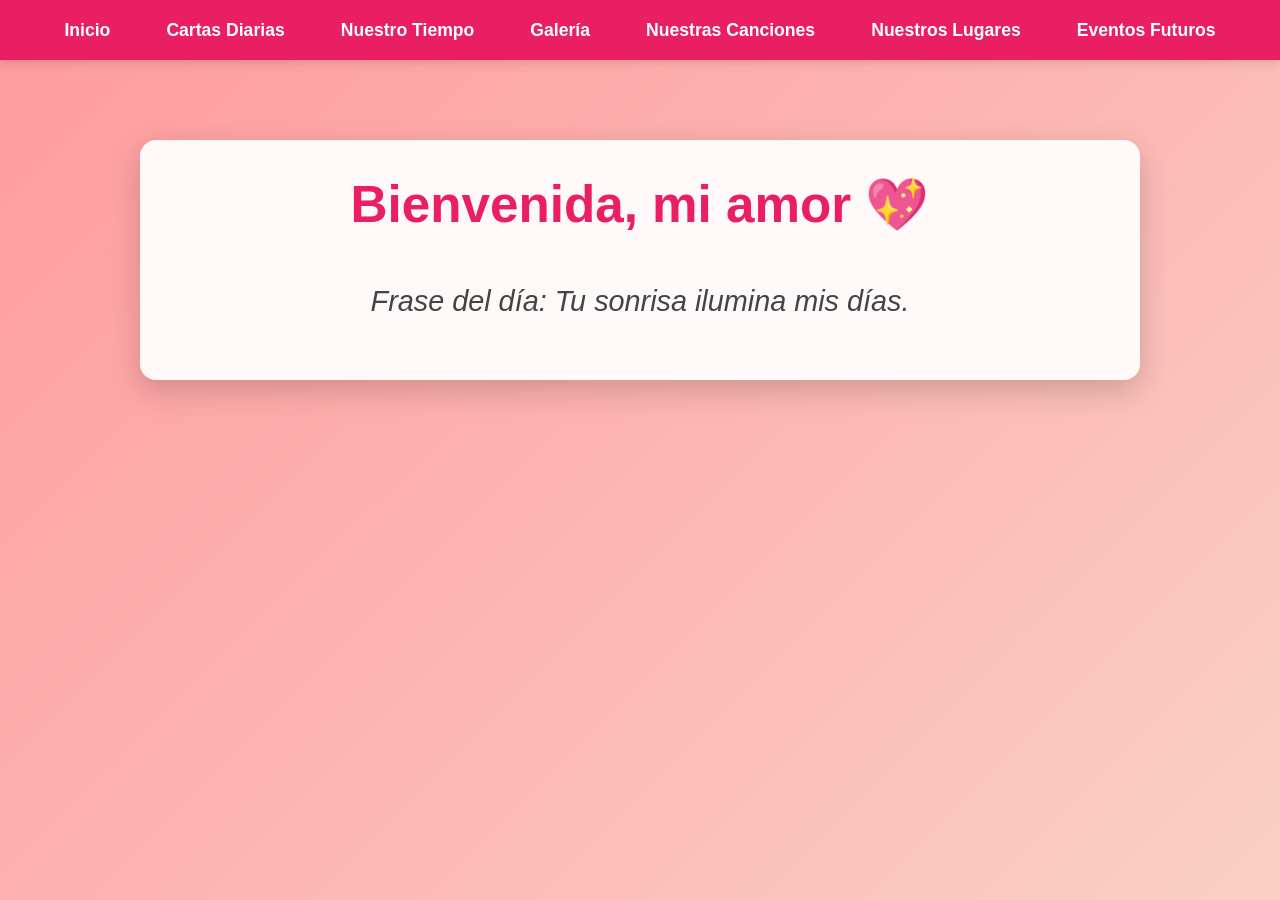
<file: index.html>
<!DOCTYPE html>
<html lang="es">
<head>
  <meta charset="UTF-8">
  <meta name="viewport" content="width=device-width, initial-scale=1.0">
  <title>Para Mi Amada 💕</title>
  <link rel="stylesheet" href="styles.css">
</head>
<body>
  <nav>
    <ul>
      <li><a href="index.html">Inicio</a></li>
      <li><a href="cartas.html">Cartas Diarias</a></li>
      <li><a href="tiempo.html">Nuestro Tiempo</a></li>
      <li><a href="galeria.html">Galería</a></li>
      <li><a href="playlist.html">Nuestras Canciones</a></li>
      <li><a href="mapa.html">Nuestros Lugares</a></li>
      <li><a href="calendario.html">Eventos Futuros</a></li>
    </ul>
  </nav>

  <main>
    <h1>Bienvenida, mi amor 💖</h1>
    <p class="frase-diaria">Frase del día: <span id="frase"></span></p>
  </main>

  <script>
    const frases = [
      "Eres la luz de mi vida cada amanecer.",
      "Contigo, cada momento es eterno.",
      "Tu sonrisa ilumina mis días.",
      "Te amo más que ayer, pero menos que mañana.",
      "Eres mi refugio en la tormenta.",
      "Juntos, somos invencibles.",
      "Tu amor me hace volar.",
      // Agrega más frases aquí (una por día del año si quieres)
    ];

    const hoy = new Date();
    const diaDelAño = Math.floor((hoy - new Date(hoy.getFullYear(), 0, 0)) / 86400000);
    const fraseHoy = frases[diaDelAño % frases.length];
    document.getElementById('frase').textContent = fraseHoy;
  </script>
</body>
</html>
</file>
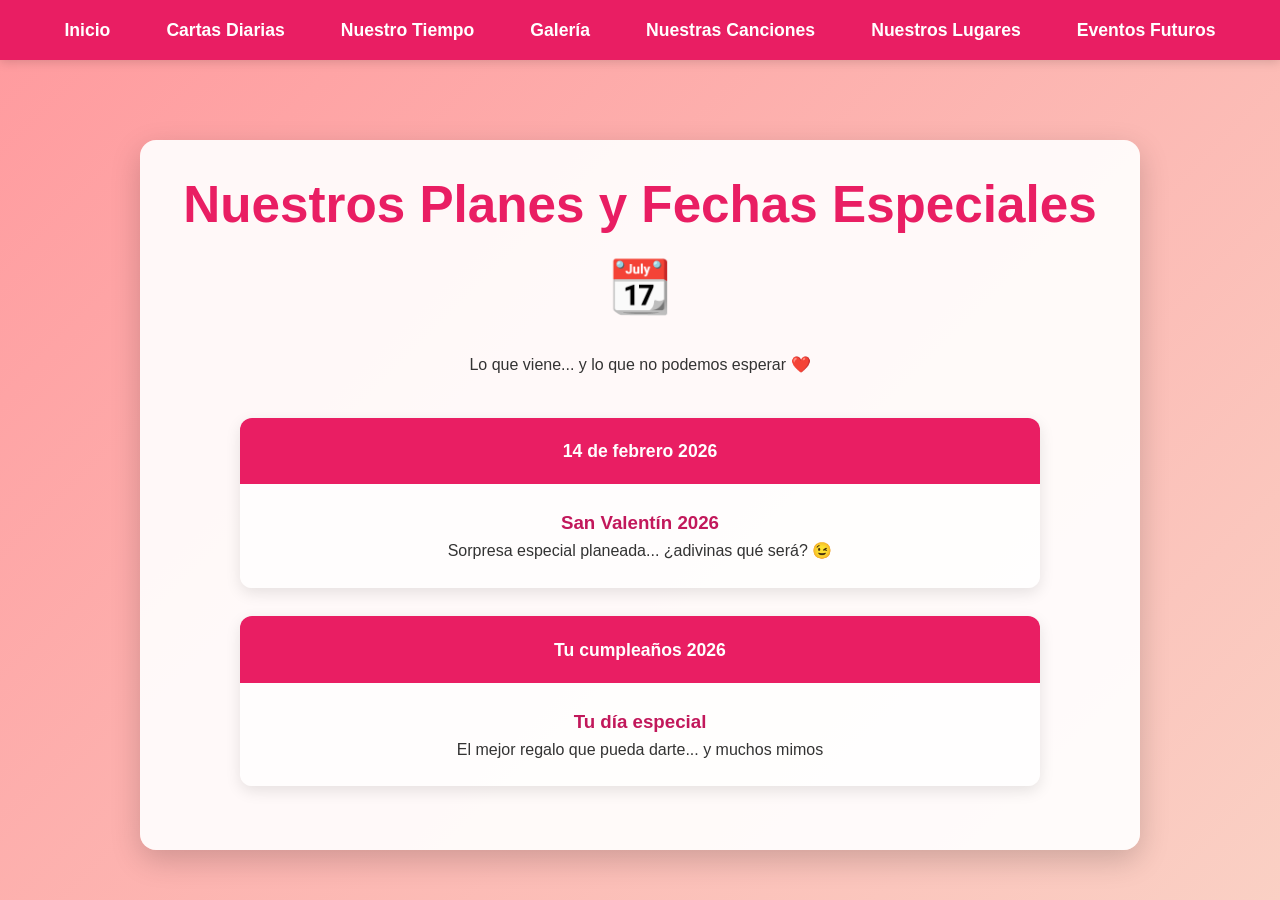
<file: calendario.html>
<!DOCTYPE html>
<html lang="es">
<head>
  <meta charset="UTF-8">
  <meta name="viewport" content="width=device-width, initial-scale=1.0">
  <title>Eventos Futuros 📅</title>
  <link rel="stylesheet" href="styles.css">
</head>
<body>
  <nav>
    <ul>
      <li><a href="index.html">Inicio</a></li>
      <li><a href="cartas.html">Cartas Diarias</a></li>
      <li><a href="tiempo.html">Nuestro Tiempo</a></li>
      <li><a href="galeria.html">Galería</a></li>
      <li><a href="playlist.html">Nuestras Canciones</a></li>
      <li><a href="mapa.html">Nuestros Lugares</a></li>
      <li><a href="calendario.html">Eventos Futuros</a></li>
    </ul>
  </nav>

  <main>
    <h1>Nuestros Planes y Fechas Especiales 📆</h1>
    <p>Lo que viene... y lo que no podemos esperar ❤️</p>

    <div class="calendario">
      <div class="evento">
        <div class="fecha">14 de febrero 2026</div>
        <div class="contenido">
          <h3>San Valentín 2026</h3>
          <p>Sorpresa especial planeada... ¿adivinas qué será? 😉</p>
        </div>
      </div>

      <div class="evento">
        <div class="fecha">Tu cumpleaños 2026</div>
        <div class="contenido">
          <h3>Tu día especial</h3>
          <p>El mejor regalo que pueda darte... y muchos mimos</p>
        </div>
      </div>
      

      <!-- Agrega más eventos futuros -->
    </div>
  </main>
</body>
</html>
</file>
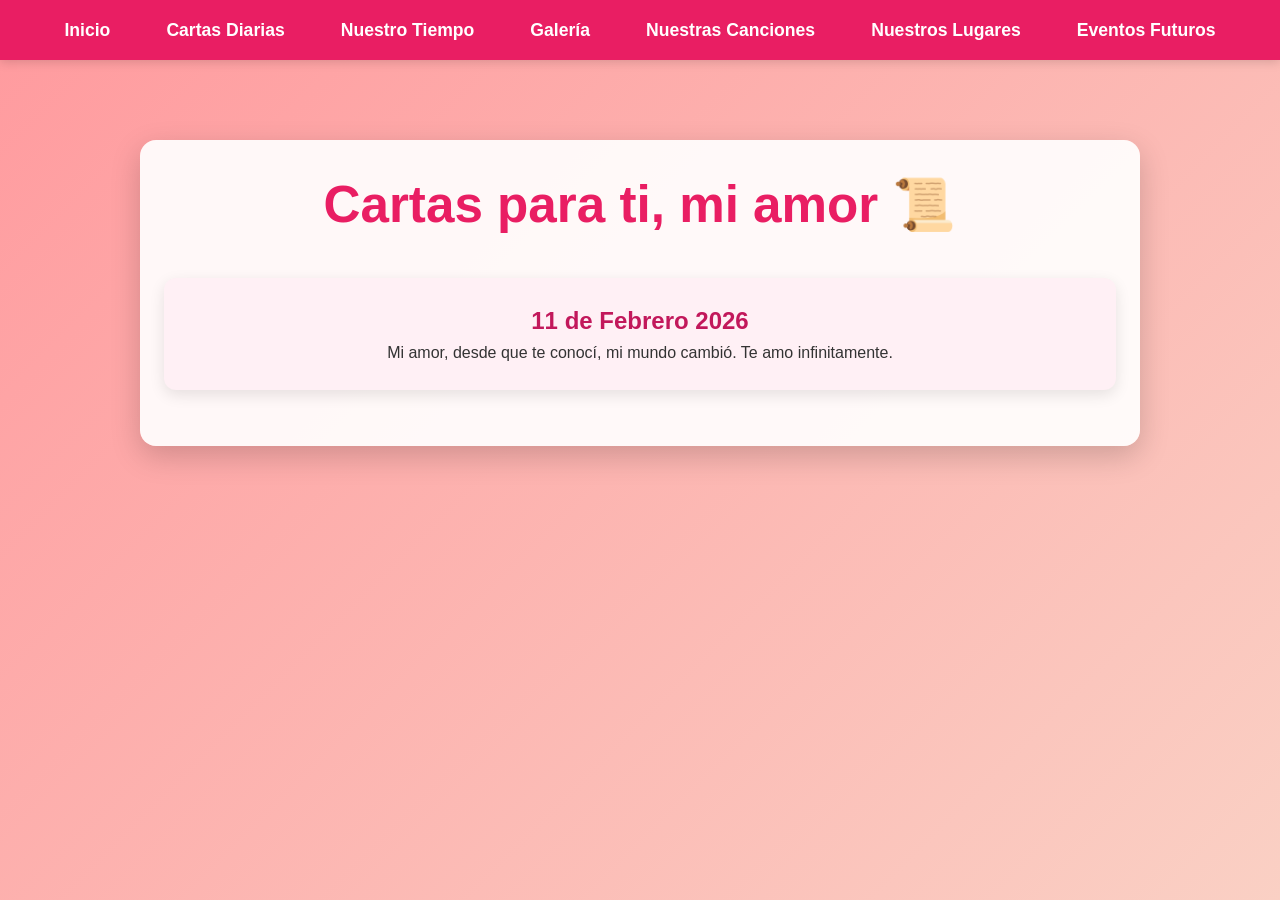
<file: cartas.html>
<!DOCTYPE html>
<html lang="es">
<head>
  <meta charset="UTF-8">
  <meta name="viewport" content="width=device-width, initial-scale=1.0">
  <title>Cartas Diarias 💌</title>
  <link rel="stylesheet" href="styles.css">
</head>
<body>
  <nav>
    <ul>
      <li><a href="index.html">Inicio</a></li>
      <li><a href="cartas.html">Cartas Diarias</a></li>
      <li><a href="tiempo.html">Nuestro Tiempo</a></li>
      <li><a href="galeria.html">Galería</a></li>
      <li><a href="playlist.html">Nuestras Canciones</a></li>
      <li><a href="mapa.html">Nuestros Lugares</a></li>
      <li><a href="calendario.html">Eventos Futuros</a></li>
    </ul>
  </nav>

  <main>
    <h1>Cartas para ti, mi amor 📜</h1>
    <div class="cartas-container">
      <div class="carta">
        <h2>11 de Febrero 2026</h2>
        <p>Mi amor, desde que te conocí, mi mundo cambió. Te amo infinitamente.</p>
      </div>
      
      <!-- Agrega más cartas aquí, una por día -->
     
    </div>
  </main>
</body>
</html>
</file>
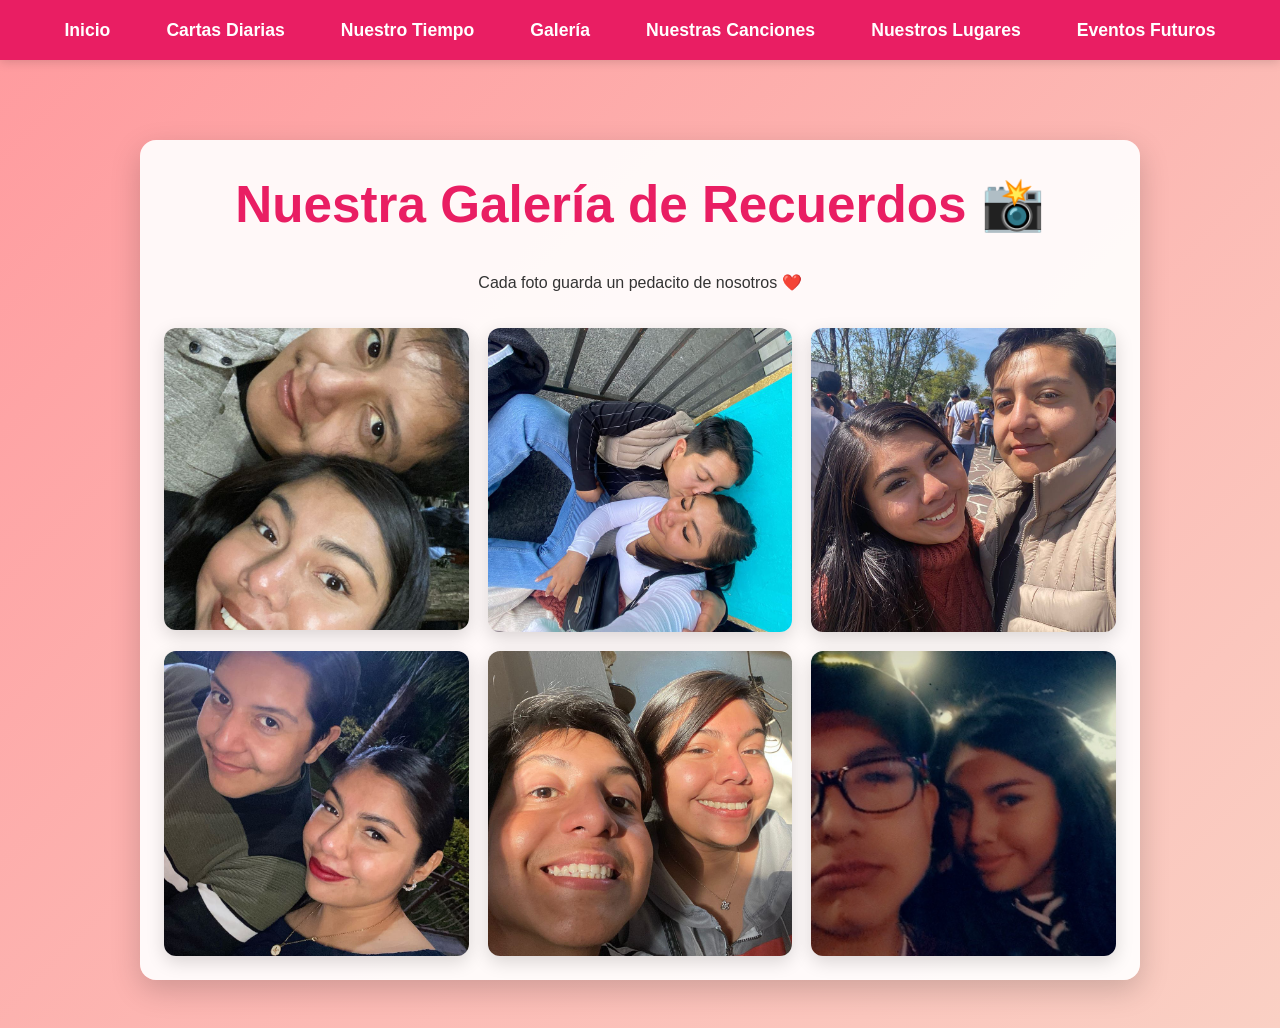
<file: galeria.html>
<!DOCTYPE html>
<html lang="es">
<head>
  <meta charset="UTF-8">
  <meta name="viewport" content="width=device-width, initial-scale=1.0">
  <title>Nuestra Galería 💞</title>
  <link rel="stylesheet" href="styles.css">
</head>
<body>
  <nav>
    <ul>
      <li><a href="index.html">Inicio</a></li>
      <li><a href="cartas.html">Cartas Diarias</a></li>
      <li><a href="tiempo.html">Nuestro Tiempo</a></li>
      <li><a href="galeria.html">Galería</a></li>
      <li><a href="playlist.html">Nuestras Canciones</a></li>
      <li><a href="mapa.html">Nuestros Lugares</a></li>
      <li><a href="calendario.html">Eventos Futuros</a></li>
    </ul>
  </nav>

  <main>
    <h1>Nuestra Galería de Recuerdos 📸</h1>
    <p>Cada foto guarda un pedacito de nosotros ❤️</p>

    <div class="galeria-grid">
      <!-- Cambia las rutas por las imágenes reales que subas a la carpeta "img" -->
      <img src="img/Nosotros1.jpg" alt="Nosotros en la playa" loading="lazy">
      <img src="img/Nosotros2.jpg" alt="Nuestra primera cita" loading="lazy">
      <img src="img/Nosotros3.jpg" alt="Cumpleaños juntos" loading="lazy">
      <img src="img/Nosotros4.jpg" alt="Viaje sorpresa" loading="lazy">
      <img src="img/Nosotros5.jpg" alt="Noche de estrellas" loading="lazy">
      <img src="img/Nosotros6.jpg" alt="Abrazo eterno" loading="lazy">
      <!-- Agrega tantas como quieras -->
    </div>
  </main>
</body>
</html>
</file>
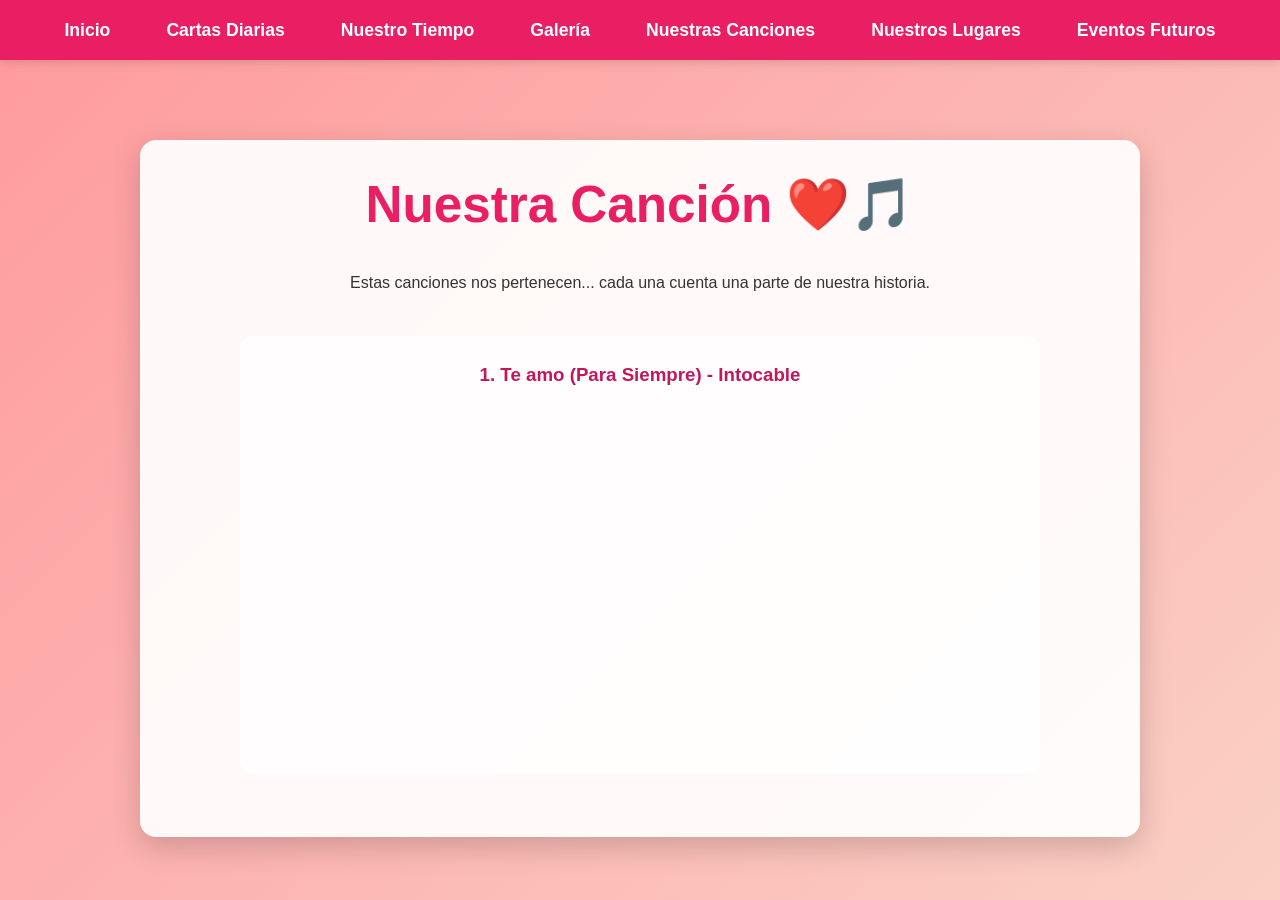
<file: playlist.html>
<!DOCTYPE html>
<html lang="es">
<head>
  <meta charset="UTF-8">
  <meta name="viewport" content="width=device-width, initial-scale=1.0">
  <title>Nuestras Canciones 🎶</title>
  <link rel="stylesheet" href="styles.css">
</head>
<body>
  <nav>
    <ul>
      <li><a href="index.html">Inicio</a></li>
      <li><a href="cartas.html">Cartas Diarias</a></li>
      <li><a href="tiempo.html">Nuestro Tiempo</a></li>
      <li><a href="galeria.html">Galería</a></li>
      <li><a href="playlist.html">Nuestras Canciones</a></li>
      <li><a href="mapa.html">Nuestros Lugares</a></li>
      <li><a href="calendario.html">Eventos Futuros</a></li>
    </ul>
  </nav>

  <main>
    <h1>Nuestra Canción ❤️🎵</h1>
    <p>Estas canciones nos pertenecen... cada una cuenta una parte de nuestra historia.</p>

    <div class="playlist">
      <div class="cancion">
        <h3>1. Te amo (Para Siempre) - Intocable</h3>
        <iframe data-testid="embed-iframe" style="border-radius:12px" src="https://open.spotify.com/embed/track/299qAbXnRWtfzggod48ijb?utm_source=generator" width="100%" height="352" frameBorder="0" allowfullscreen="" allow="autoplay; clipboard-write; encrypted-media; fullscreen; picture-in-picture" loading="lazy"></iframe>
      </div>

      <!-- <div class="cancion">
        <h3>2. Reina Pepiada - Alvaro Diaz</h3>
        <iframe data-testid="embed-iframe" style="border-radius:12px" src="https://open.spotify.com/embed/track/03V0FZwKTJhXeW2zVNkyP7?utm_source=generator" width="100%" height="352" frameBorder="0" allowfullscreen="" allow="autoplay; clipboard-write; encrypted-media; fullscreen; picture-in-picture" loading="lazy"></iframe>
      </div>

      <div class="cancion">
        <h3>3. You´re Special - NF</h3>
        <iframe data-testid="embed-iframe" style="border-radius:12px" src="https://open.spotify.com/embed/track/299qAbXnRWtfzggod48ijb?utm_source=generator" width="100%" height="352" frameBorder="0" allowfullscreen="" allow="autoplay; clipboard-write; encrypted-media; fullscreen; picture-in-picture" loading="lazy"></iframe>
      </div> -->

      <!-- Agrega más canciones con sus embeds de Spotify -->
    </div>
  </main>
</body>
</html>
</file>
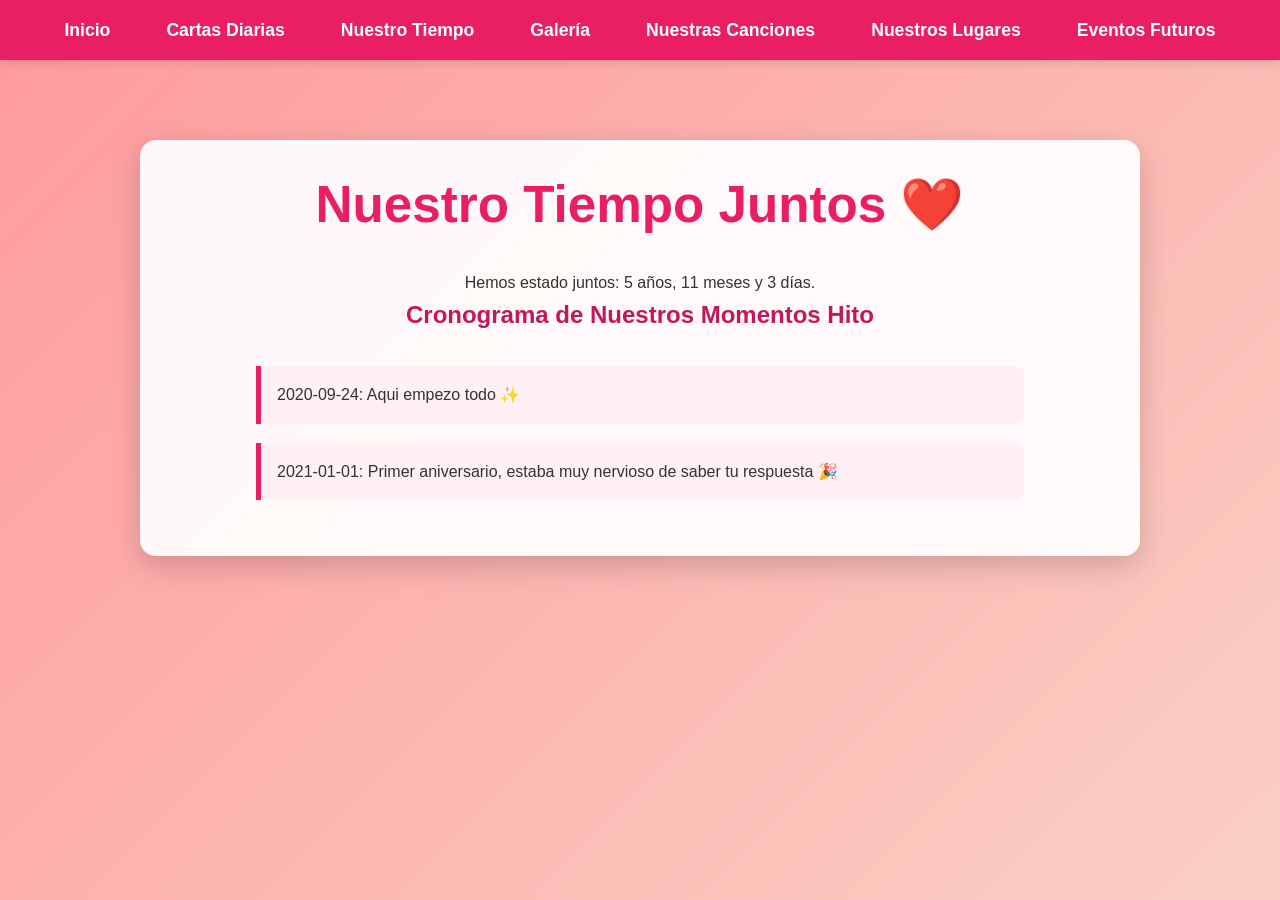
<file: tiempo.html>
<!DOCTYPE html>
<html lang="es">
<head>
  <meta charset="UTF-8">
  <meta name="viewport" content="width=device-width, initial-scale=1.0">
  <title>Nuestro Tiempo ⏳</title>
  <link rel="stylesheet" href="styles.css">
</head>
<body>
  <nav>
    <ul>
      <li><a href="index.html">Inicio</a></li>
      <li><a href="cartas.html">Cartas Diarias</a></li>
      <li><a href="tiempo.html">Nuestro Tiempo</a></li>
      <li><a href="galeria.html">Galería</a></li>
      <li><a href="playlist.html">Nuestras Canciones</a></li>
      <li><a href="mapa.html">Nuestros Lugares</a></li>
      <li><a href="calendario.html">Eventos Futuros</a></li>
    </ul>
  </nav>

  <main>
    <h1>Nuestro Tiempo Juntos ❤️</h1>
    <p>Hemos estado juntos: <span id="tiempo-juntos"></span></p>

    <h2>Cronograma de Nuestros Momentos Hito</h2>
    <ul class="timeline">
      <li><span>2020-09-24:</span> Aqui empezo todo ✨</li>
      <li><span>2021-01-01:</span> Primer aniversario, estaba muy nervioso de saber tu respuesta 🎉</li>
      <!-- Agrega más hitos aquí con fechas reales -->
    </ul>
  </main>

  <script>
    const fechaInicio = new Date('2021-01-01'); // Cambia por la fecha real de cuando empezaron
    const hoy = new Date();
    const diff = hoy - fechaInicio;
    const años = Math.floor(diff / (1000 * 60 * 60 * 24 * 365));
    const meses = Math.floor((diff % (1000 * 60 * 60 * 24 * 365)) / (1000 * 60 * 60 * 24 * 30));
    const dias = Math.floor((diff % (1000 * 60 * 60 * 24 * 30)) / (1000 * 60 * 60 * 24));
    document.getElementById('tiempo-juntos').textContent = `${años} años, ${meses} meses y ${dias} días.`;
  </script>
</body>
</html>
</file>
<file: styles.css>
/* Reset básico y tipografía */
* {
  margin: 0;
  padding: 0;
  box-sizing: border-box;
}

body {
  font-family: 'Segoe UI', Arial, Helvetica, sans-serif;
  background: linear-gradient(135deg, #ff9a9e, #fad0c4);
  color: #333;
  line-height: 1.6;
  min-height: 100vh;
}

/* Navegación responsiva */
nav {
  background: #e91e63;
  padding: 1rem;
  position: sticky;
  top: 0;
  z-index: 100;
  box-shadow: 0 2px 10px rgba(0,0,0,0.15);
}

nav ul {
  list-style: none;
  display: flex;
  justify-content: center;
  gap: 1.5rem;
  flex-wrap: wrap;
  margin: 0;
  padding: 0;
}

nav a {
  color: white;
  text-decoration: none;
  font-weight: bold;
  font-size: 1.1rem;
  padding: 0.5rem 1rem;
  transition: all 0.3s;
}

nav a:hover {
  color: #ffd600;
  background: rgba(255,255,255,0.15);
  border-radius: 8px;
}

/* Contenido principal */
main {
  max-width: 1000px;
  margin: 5rem auto 3rem;
  padding: 1.5rem;
  background: rgba(255, 255, 255, 0.92);
  border-radius: 16px;
  box-shadow: 0 10px 30px rgba(0,0,0,0.18);
  text-align: center;
}

h1 {
  color: #e91e63;
  font-size: clamp(2rem, 6vw, 3.2rem);
  margin-bottom: 1.5rem;
}

h2, h3 {
  color: #c2185b;
}

/* Frase diaria */
.frase-diaria {
  font-size: clamp(1.3rem, 4vw, 1.8rem);
  font-style: italic;
  color: #444;
  margin: 2rem 0;
}

/* Cartas */
.cartas-container {
  display: grid;
  grid-template-columns: repeat(auto-fit, minmax(280px, 1fr));
  gap: 1.5rem;
  margin: 2rem 0;
}

.carta {
  background: #fff0f5;
  padding: 1.5rem;
  border-radius: 12px;
  box-shadow: 0 5px 15px rgba(0,0,0,0.1);
}

/* Galería */
.galeria-grid {
  display: grid;
  grid-template-columns: repeat(auto-fit, minmax(260px, 1fr));
  gap: 1.2rem;
  margin-top: 2rem;
}

.galeria-grid img {
  width: 100%;
  height: auto;
  border-radius: 12px;
  box-shadow: 0 6px 18px rgba(0,0,0,0.15);
  transition: transform 0.3s ease;
}

.galeria-grid img:hover {
  transform: scale(1.04);
}

/* Timeline */
.timeline {
  list-style: none;
  padding: 0 1rem;
  text-align: left;
  max-width: 800px;
  margin: 2rem auto;
}

.timeline li {
  margin: 1.2rem 0;
  padding: 1rem;
  background: #fff0f5;
  border-left: 5px solid #e91e63;
  border-radius: 0 8px 8px 0;
}

/* Playlist */
.playlist {
  max-width: 800px;
  margin: 2.5rem auto;
}

.cancion {
  margin-bottom: 2.5rem;
  background: rgba(255, 255, 255, 0.75);
  padding: 1.5rem;
  border-radius: 12px;
}

/* Mapa */
#mapa {
  height: 60vh;
  min-height: 400px;
  margin: 2rem 0;
  border-radius: 12px;
  border: 4px solid white;
  box-shadow: 0 8px 25px rgba(0,0,0,0.2);
}

/* Calendario / Eventos */
.calendario {
  max-width: 800px;
  margin: 2.5rem auto;
}

.evento {
  display: flex;
  flex-direction: column;
  margin-bottom: 1.8rem;
  background: rgba(255, 255, 255, 0.75);
  border-radius: 12px;
  overflow: hidden;
  box-shadow: 0 5px 15px rgba(0,0,0,0.1);
}

.fecha {
  background: #e91e63;
  color: white;
  padding: 1.2rem;
  font-weight: bold;
  text-align: center;
  font-size: 1.1rem;
}

.contenido {
  padding: 1.5rem;
}

/* Media Queries - Ajustes para pantallas pequeñas */
@media (max-width: 768px) {
  nav ul {
    flex-direction: column;
    gap: 0.8rem;
  }

  nav a {
    font-size: 1.05rem;
    padding: 0.8rem;
  }

  main {
    margin: 4rem 1rem 2rem;
    padding: 1.2rem;
    border-radius: 12px;
  }

  h1 {
    font-size: clamp(1.8rem, 7vw, 2.6rem);
  }

  .evento {
    flex-direction: column;
  }

  .fecha {
    border-radius: 12px 12px 0 0;
  }

  #mapa {
    height: 50vh;
    min-height: 350px;
  }
}

@media (max-width: 480px) {
  .cartas-container,
  .galeria-grid {
    grid-template-columns: 1fr;
  }

  .frase-diaria {
    font-size: 1.3rem;
    padding: 0 1rem;
  }

  nav {
    padding: 0.8rem;
  }
}
</file>
